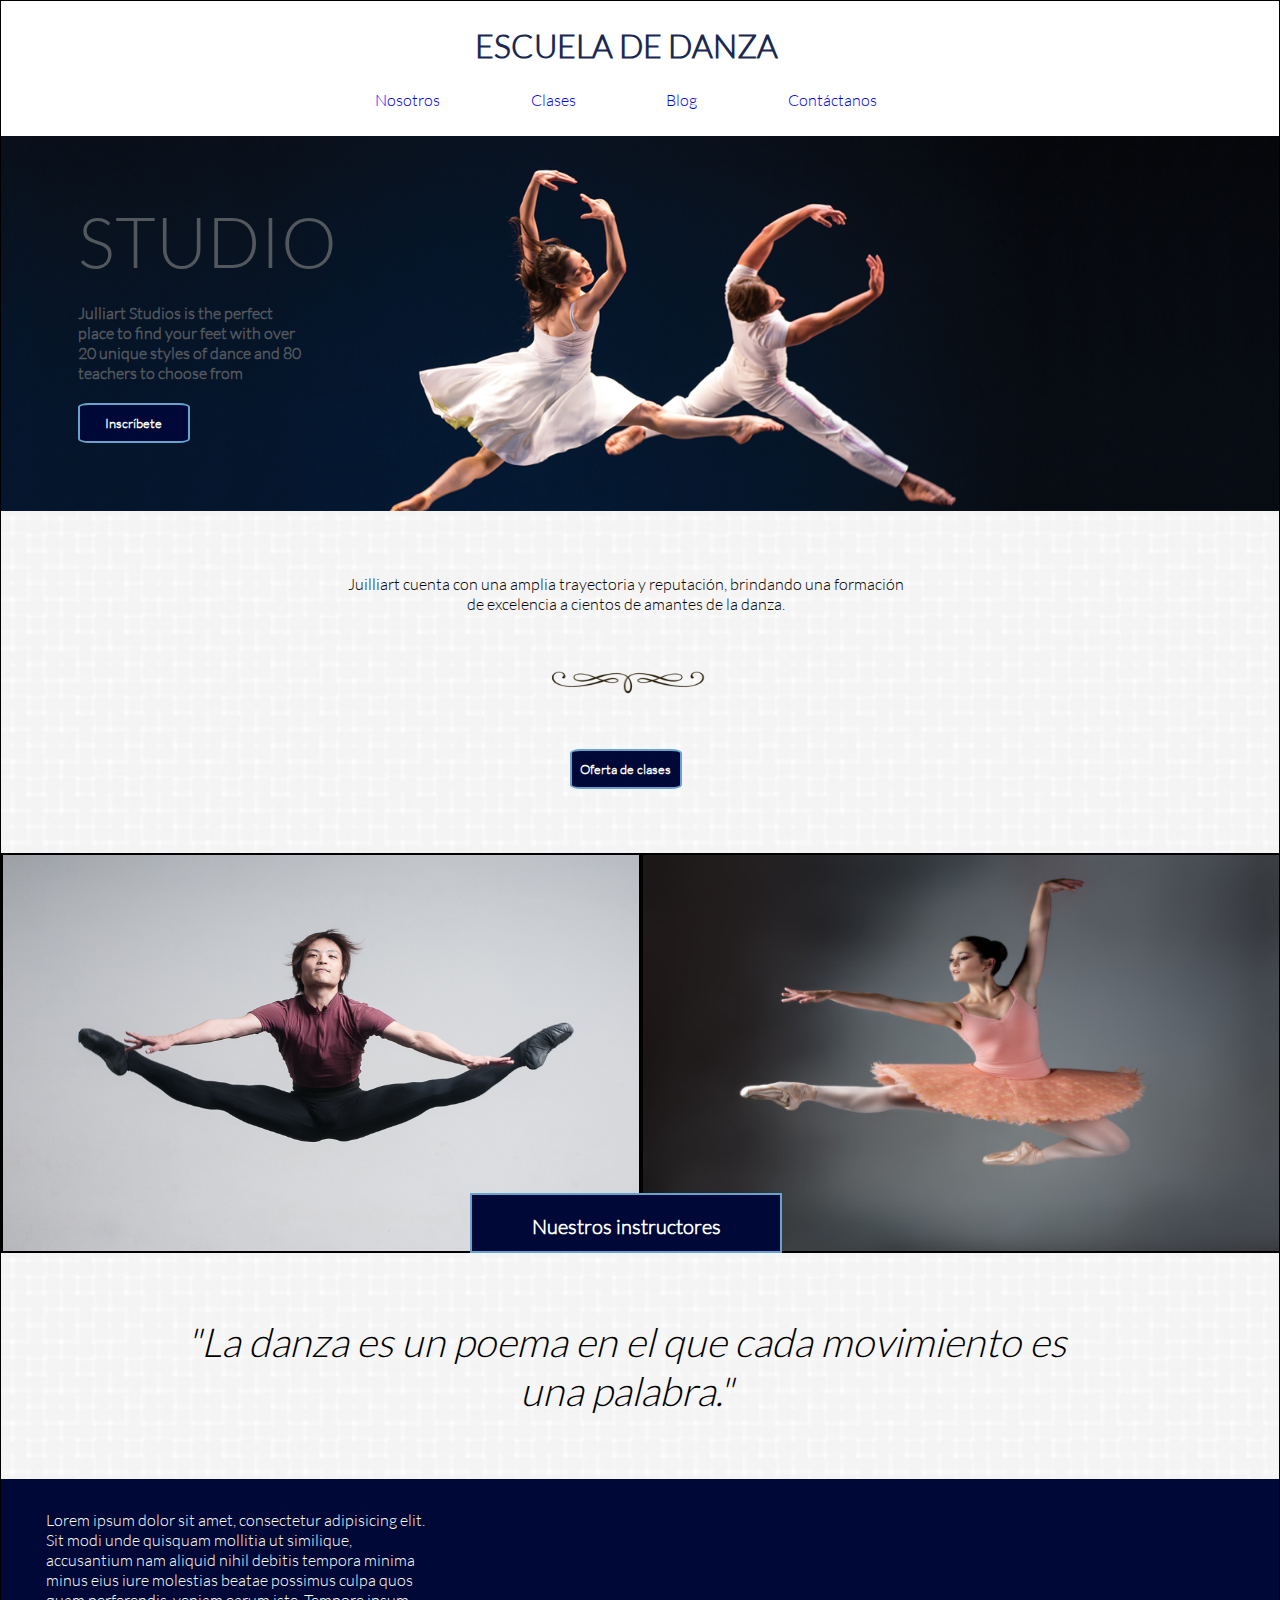
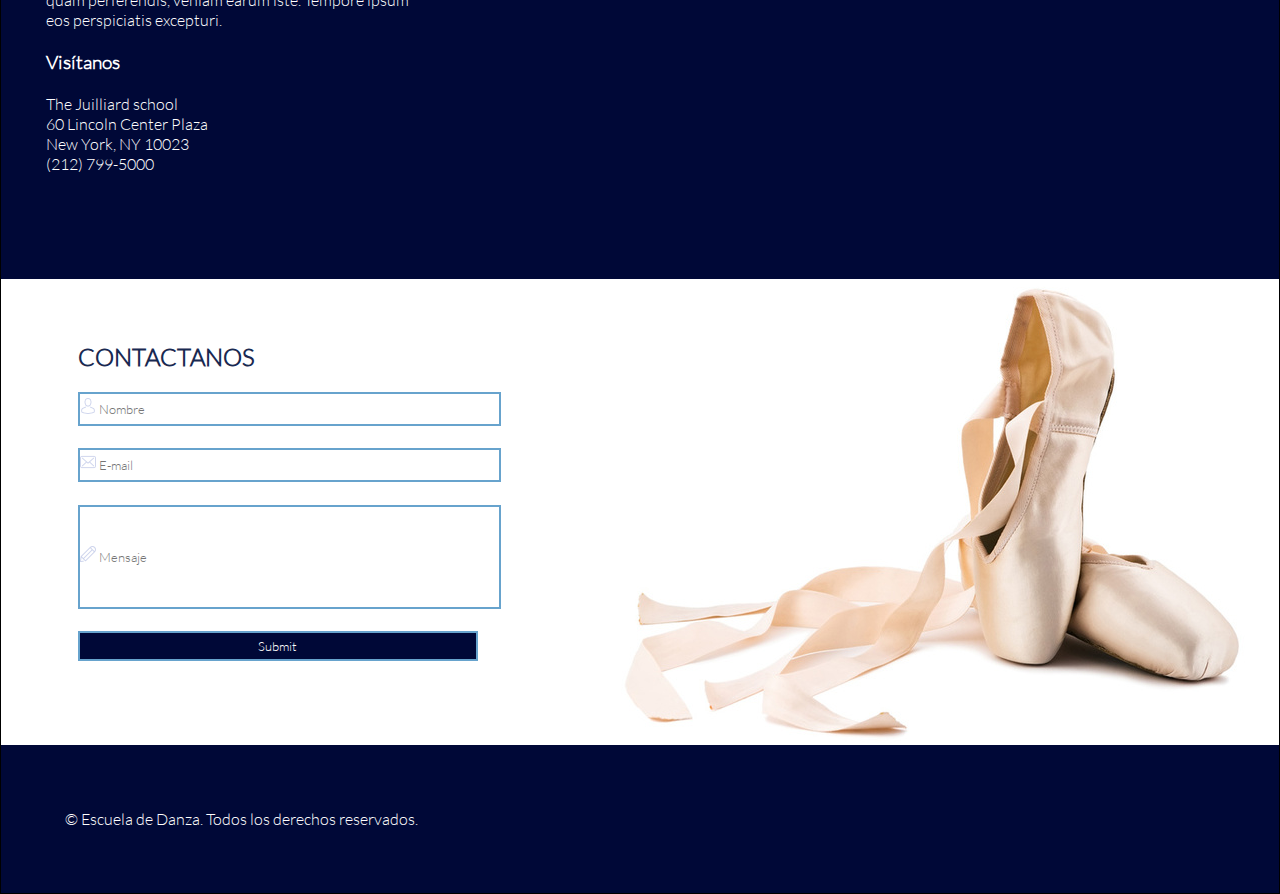
<file: index.html>
<!DOCTY@PE html>
<html>
	<head>
		<meta charset="UTF-8">
		<title>Escuela de Danza</title>
		<link rel='stylesheet' type='text/css' href='http://fonts.googleapis.com/css?family=Montserrat:400,700'>
		<link rel="stylesheet" type="text/css" href="css/grid-system.css">
		<link rel="stylesheet" type="text/css" href="css/utilities.css">
		<link rel="stylesheet" type="text/css" href="css/common.css">
		<link rel="stylesheet" type="text/css" href="css/main.css">
	</head>
	<body>
		<div class="container-fluid">
			<header> <!-- Inicio del header en comun para todas las paginas -->
				<div class="row">
					<div class="col-12">
						<a class="a-none-decoration" href="index.html"><h1 class=" pt-2 text-center text-blue">ESCUELA DE DANZA</h1></a> <!-- Titulo de la pagina -->
					</div>
				</div>
				<div class="row">
					<div class="col-12">
						<nav> <!-- Menu -->
							<ul class="text-center">
								<li class="li"><a class="a-none-decoration" href="nosotros.html" target="_blank">Nosotros</a></li>
								<li class="li"><a class="a-none-decoration" href="clases.html" target="_blank">Clases</a></li>
								<li class="li"><a class="a-none-decoration" href="blog.html" target="_blank">Blog</a></li>
								<li><a class="a-none-decoration" href="#contacto">Contáctanos</a></li>
							</ul>
						</nav> <!-- Termina el menu -->
					</div>
				</div>
			</header> <!-- Fin del header en comun para todas las paginas -->
			<section> <!-- Section 1 de home -->
				<div class="row mg-0 pt-2">
					<div class="col-12 bck_home">
						<div class="pd-5">
							<p class="text-gray titulo">STUDIO</p>
							<br>
							<p class="text-gray" id="p1"><b>Julliart Studios is the perfect place to find your feet with over 20 unique styles of dance and 80 teachers to choose from</b>
							</p>
							<br>
							<a href="#contacto"><button class="boton_general boton_chico text-white">
								<b>Inscríbete</b>
							</button></a>
						</div>
					</div>
				</div>
			</section> <!-- Fin de setion 1 de home -->
			<section><!-- Section 2 de home -->
				<div class="row mg-0">
					<div class="col-12 bck_oferta pd-5"> <!-- Background imagen -->
						<div class="row">
							<div class="col-12">
								<p class="text-center" id="p">Juilliart cuenta con una amplia trayectoria y reputación, brindando una formación de excelencia a cientos de amantes de la danza.</p>
								<img class="img_icono" src="img/decoration_1.png" alt="decoracion">
								<br>
								<a class="a-none-decoration" href="clases.html" target="_blank"><button class="boton_general boton_chico text-white" id="boton2"> <!-- Boton de oferta -->
										<b>Oferta de clases</b>
								</button></a>
							</div>
						</div>
					</div>
				</div>
				<div class="row"> <!--Imagen de instructores -->
					<div class="col-12">
						<img class="img_instructor" src="img/instructor_4.jpg" alt="instructor"> <!-- Instructor 1 -->
						<img class="img_instructor" id="mar_img" src="img/profesor_9.jpg" alt="profesora"> <!-- Instructor 2 -->
						<a class="a-none-decoration" href="nosotros.html" target="_blank"><div class="boton_general" id="pesp">
							<p class="text-white text-center"><b>Nuestros instructores</b></p>
						</div></a>
					</div>
				</div> <!--Termina imagen de instructores -->
				<div class="row mg-0">
					<div class="col-12 bck_oferta pd-5"> <!-- Background imagen -->
						<div class="row">
							<div class="col-12">
								<p class="text-center frase"><i>"La danza es un poema en el que cada movimiento es <br> una palabra."</i></p> <!--Frase-->
							</div>
						</div>
					</div> <!--Termina background imagen --> 
				</div> <!-- Termina row -->
			</section><!-- Termina section 2 de home -->
			<section> <!-- Section 3 de home -->
				<div class="row bck_blue mg-0">
					<div class="col-6">
						<div class="pd-5"> <!-- Div con informacion de la escuela -->
							<p class="p text-white">Lorem ipsum dolor sit amet, consectetur adipisicing elit. Sit modi unde quisquam mollitia ut similique, accusantium nam aliquid nihil debitis tempora minima minus eius iure molestias beatae possimus culpa quos quam perferendis, veniam earum iste. Tempore ipsum eos perspiciatis excepturi.</p>
							<br>
							<h3 class="text-white">Visítanos</h3><br>
							<p class="text-white">The Juilliard school <br>60 Lincoln Center Plaza <br>New York, NY 10023 <br>(212) 799-5000</p>
						</div>
					</div>
					<div class="col-6"> <!-- Adentro de este div se inserto la etiqueta iframe que contiene el mapa de google maps con una dirección --> 
						<iframe class="pd-5" src="https://www.google.com/maps/embed?pb=!1m18!1m12!1m3!1d3763.0964728311897!2d-99.17277588542743!3d19.408237246489264!2m3!1f0!2f0!3f0!3m2!1i1024!2i768!4f13.1!3m3!1m2!1s0x85d1ff41d49d82af%3A0xf979d41446ae524b!2sCalle+Campeche+280%2C+Hip%C3%B3dromo%2C+06100+Ciudad+de+M%C3%A9xico%2C+D.F.!5e0!3m2!1ses-419!2smx!4v1470261700321" width="600" height="400" frameborder="0" style="border:0" allowfullscreen></iframe>
					</div>
				</div>
			</section><!-- Termina section 3 de home -->
			<section> <!-- Section en comun con todas las paginas -->
				<div class="row mg-0">
					<div class="col-12">
						<div class="bck_zapatilla pd-5">
							<form action="" method="POST"> <!-- Formulario de contacto -->
								<a name="contacto" class="a-none-decoration"><h2 class="text-blue">CONTACTANOS</h2></a><br>
								<div class="div_form">
									<img src="img/avatar.png" alt="nombre">
									<input type="text" placeholder="Nombre">
								</div><br>
								<div class="div_form">
									<img src="img/envelope.png" alt="email">
									<input type="text" placeholder="E-mail">
								</div><br>
								<div class="div_form">
									<img src="img/edit.png" alt="mensaje">
									<input id="mensaje" type="text" placeholder="Mensaje">
								</div><br>
								<input class="boton_general text-white" type="submit">
							</form>
						</div>
					</div>
				</div>
			</section> <!--Section en comun con todas las paginas -->
			<footer><!--Footer en comun con todas las paginas -->
				<div class="row pd-5">
					<div class="col-12">
						<p class="text-white">&copy Escuela de Danza. Todos los derechos reservados.</p>
					</div>
				</div>
			</footer><!--Termina footer en comun con todas las paginas -->
		</div>
	</body>
</html>
</file>
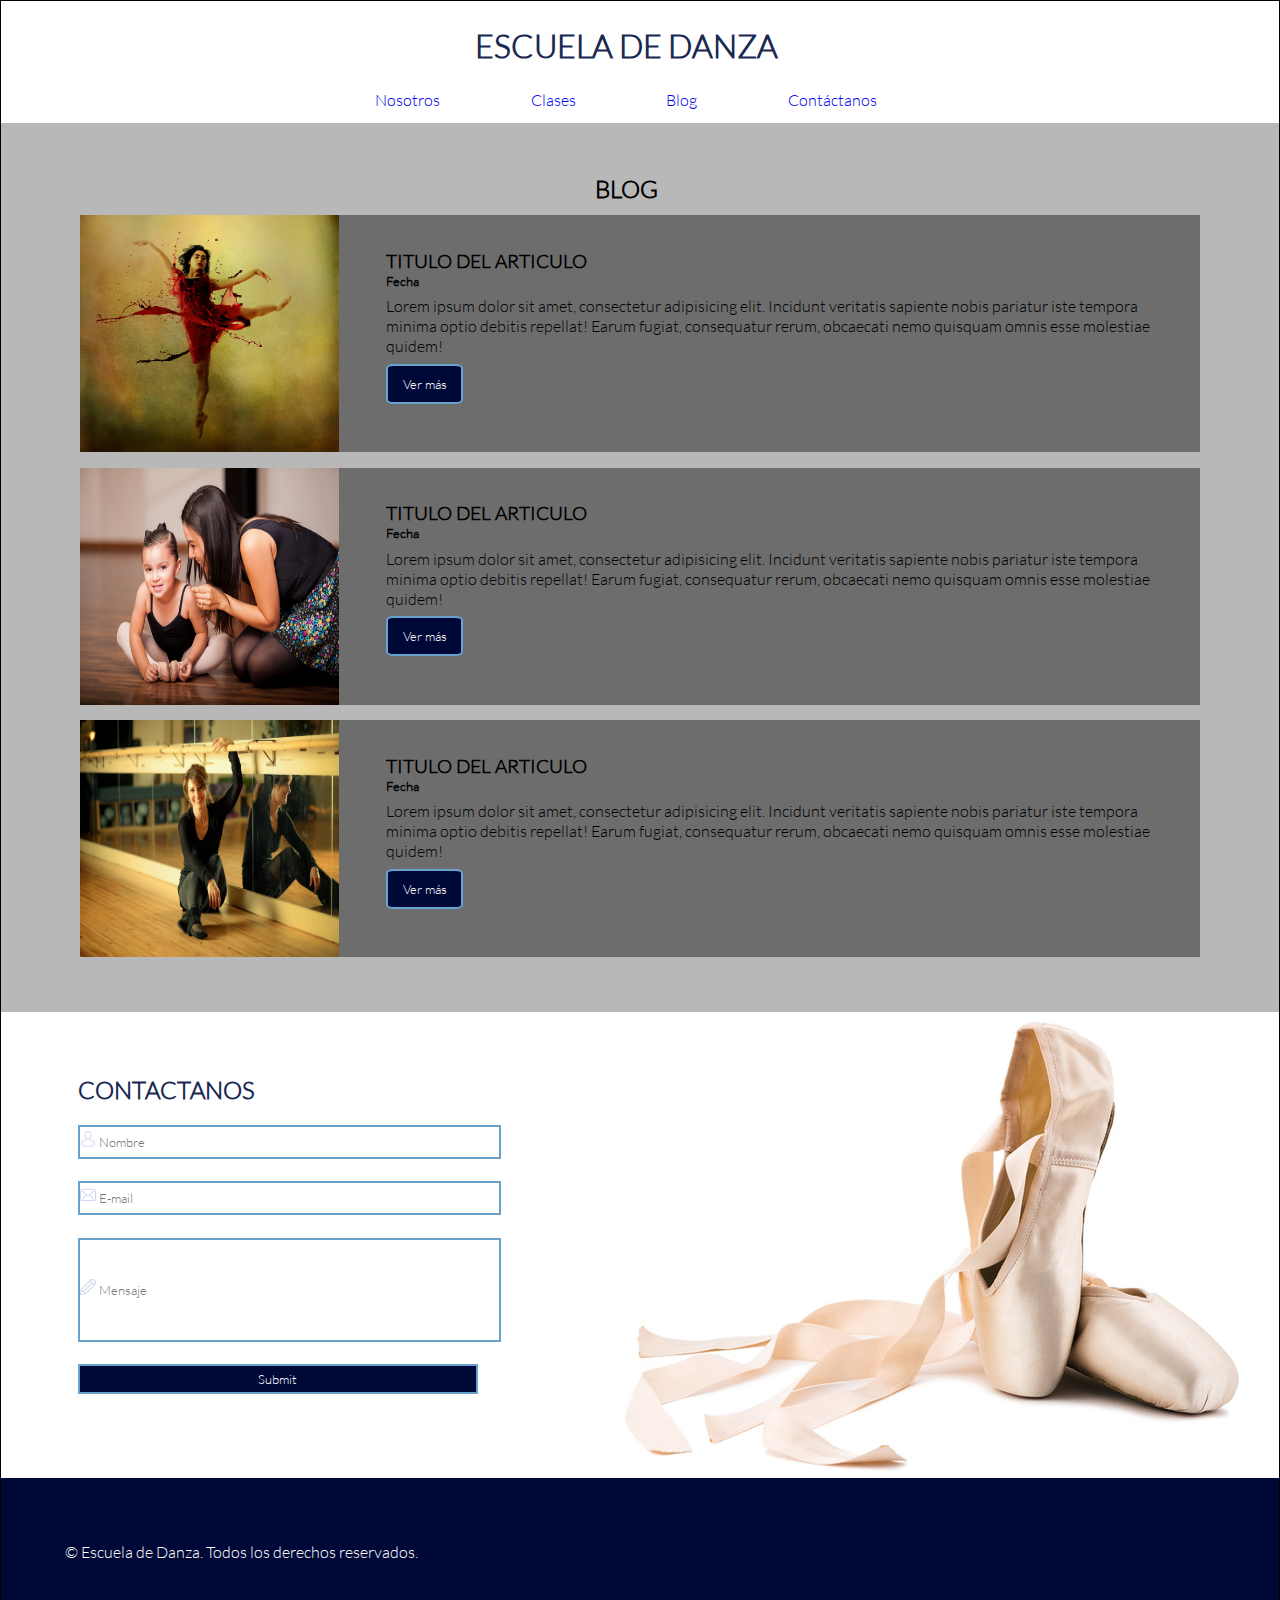
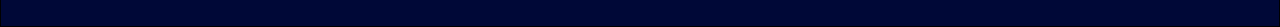
<file: blog.html>
<!DOCTYPE html>
<html>
	<head>
		<meta charset="UTF-8">
		<title>Escuela de Danza</title>
		<link rel='stylesheet' type='text/css' href='http://fonts.googleapis.com/css?family=Montserrat:400,700'>
		<link rel="stylesheet" type="text/css" href="css/grid-system.css">
		<link rel="stylesheet" type="text/css" href="css/utilities.css">
		<link rel="stylesheet" type="text/css" href="css/common.css">
		<link rel="stylesheet" type="text/css" href="css/blog.css">
	</head>
	<body>
		<div class="container-fluid">
			<header> <!-- Inicio del header en comun para todas las paginas -->
				<div class="row">
					<div class="col-12">
						<a class="a-none-decoration" href="index.html"><h1 class=" pt-2 text-center text-blue">ESCUELA DE DANZA</h1></a> <!-- Titulo de la pagina -->
					</div>
				</div>
				<div class="row">
					<div class="col-12">
						<nav> <!-- Menu -->
							<ul class="text-center">
								<li class="li"><a class="a-none-decoration" href="nosotros.html" target="_blank">Nosotros</a></li>
								<li class="li"><a class="a-none-decoration" href="clases.html" target="_blank">Clases</a></li>
								<li class="li"><a class="a-none-decoration" href="blog.html">Blog</a></li>
								<li><a class="a-none-decoration" href="#contacto">Contáctanos</a></li>
							</ul>
						</nav> <!-- Termina el menu -->
					</div>
				</div>
			</header> <!-- Fin del header en comun para todas las paginas -->
			<!-- ---------------------------- -->
			<section> <!-- Section 1 de blog -->
				<div class="row mg-0 bc_gray padding boton">
					<div class="col-12">
						<div class="row"> <!-- Renglon 1 -->
							<div class="col-12">
								<h2 class="text-center">BLOG</h2> <!-- Titulo de la seccion -->
							</div>
						</div>
						<div class="row boton"> <!-- Primer blog -->
							<div class="col-3">
								<img class="img_blog" src="img/blog1.jpg" alt="baile"> <!-- Imagen del blog -->
							</div>
							<div class="col-9 bc_resaltador">
								<div class="div_height padding">
									<h3>TITULO DEL ARTICULO</h3> <!--Informacion del blog -->
									<h5>Fecha</h5>
									<div>Lorem ipsum dolor sit amet, consectetur adipisicing elit. Incidunt veritatis sapiente nobis pariatur iste tempora minima optio debitis repellat! Earum fugiat, consequatur rerum, obcaecati nemo quisquam omnis esse molestiae quidem!</div>
									
									<button class="boton_general boton_chico boton text-white">Ver más</button>
								</div>
							</div>
						</div> <!-- Termina primer blog -->
						<div class="row boton"> <!-- Segundo blog -->
							<div class="col-3">
								<img class="img_blog" src="img/profesor_5.jpg" alt="niños"> <!-- Imagen del blog -->
							</div>
							<div class="col-9 bc_resaltador">
								<div class="div_height padding">
									<h3>TITULO DEL ARTICULO</h3> <!-- Informacion del blog -->
									<h5>Fecha</h5>
									<div>Lorem ipsum dolor sit amet, consectetur adipisicing elit. Incidunt veritatis sapiente nobis pariatur iste tempora minima optio debitis repellat! Earum fugiat, consequatur rerum, obcaecati nemo quisquam omnis esse molestiae quidem!</div>
									<button class="boton_general boton_chico boton text-white">Ver más</button>
								</div>
							</div>
						</div> <!-- Termina segundo blog -->
						<div class="row boton"> <!-- Tercer blog -->
							<div class="col-3" id="instructor">
								<img class="img_blog" src="img/instructor_1.jpg" alt="instructor"> <!-- Imagen del blog -->
							</div>
							<div class="col-9 bc_resaltador">
								<div class=" div_height padding">
									<h3>TITULO DEL ARTICULO</h3> <!-- Informacion del blog -->
									<h5>Fecha</h5>
									<div>Lorem ipsum dolor sit amet, consectetur adipisicing elit. Incidunt veritatis sapiente nobis pariatur iste tempora minima optio debitis repellat! Earum fugiat, consequatur rerum, obcaecati nemo quisquam omnis esse molestiae quidem!</div>
									<button class="boton_general boton_chico boton text-white">Ver más</button>
								</div>
							</div>
						</div> <!-- Termina tercer blog -->
					</div>
				</div>
			</section> <!-- Termina section 1 del blog -->
			<!-- ---------------------------- -->
			<section> <!-- Section en comun con todas las paginas -->
				<div class="row mg-0">
					<div class="col-12">
						<div class="bck_zapatilla pd-5">
							<form action="" method="POST"> <!-- Formulario de contacto -->
								<a name="contacto" class="a-none-decoration"><h2 class="text-blue">CONTACTANOS</h2></a><br>
								<div class="div_form">
									<img src="img/avatar.png" alt="nombre">
									<input type="text" placeholder="Nombre">
								</div><br>
								<div class="div_form">
									<img src="img/envelope.png" alt="email">
									<input type="text" placeholder="E-mail">
								</div><br>
								<div class="div_form">
									<img src="img/edit.png" alt="mensaje">
									<input id="mensaje" type="text" placeholder="Mensaje">
								</div><br>
								<input class="boton_general text-white" type="submit">
							</form>
						</div>
					</div>
				</div>
			</section> <!--Section en comun con todas las paginas -->
			<footer><!--Footer en comun con todas las paginas -->
				<div class="row pd-5">
					<div class="col-12">
						<p class="text-white">&copy Escuela de Danza. Todos los derechos reservados.</p>
					</div>
				</div>
			</footer><!--Termina footer en comun con todas las paginas -->
		</div>
	</body>
</html>
</file>
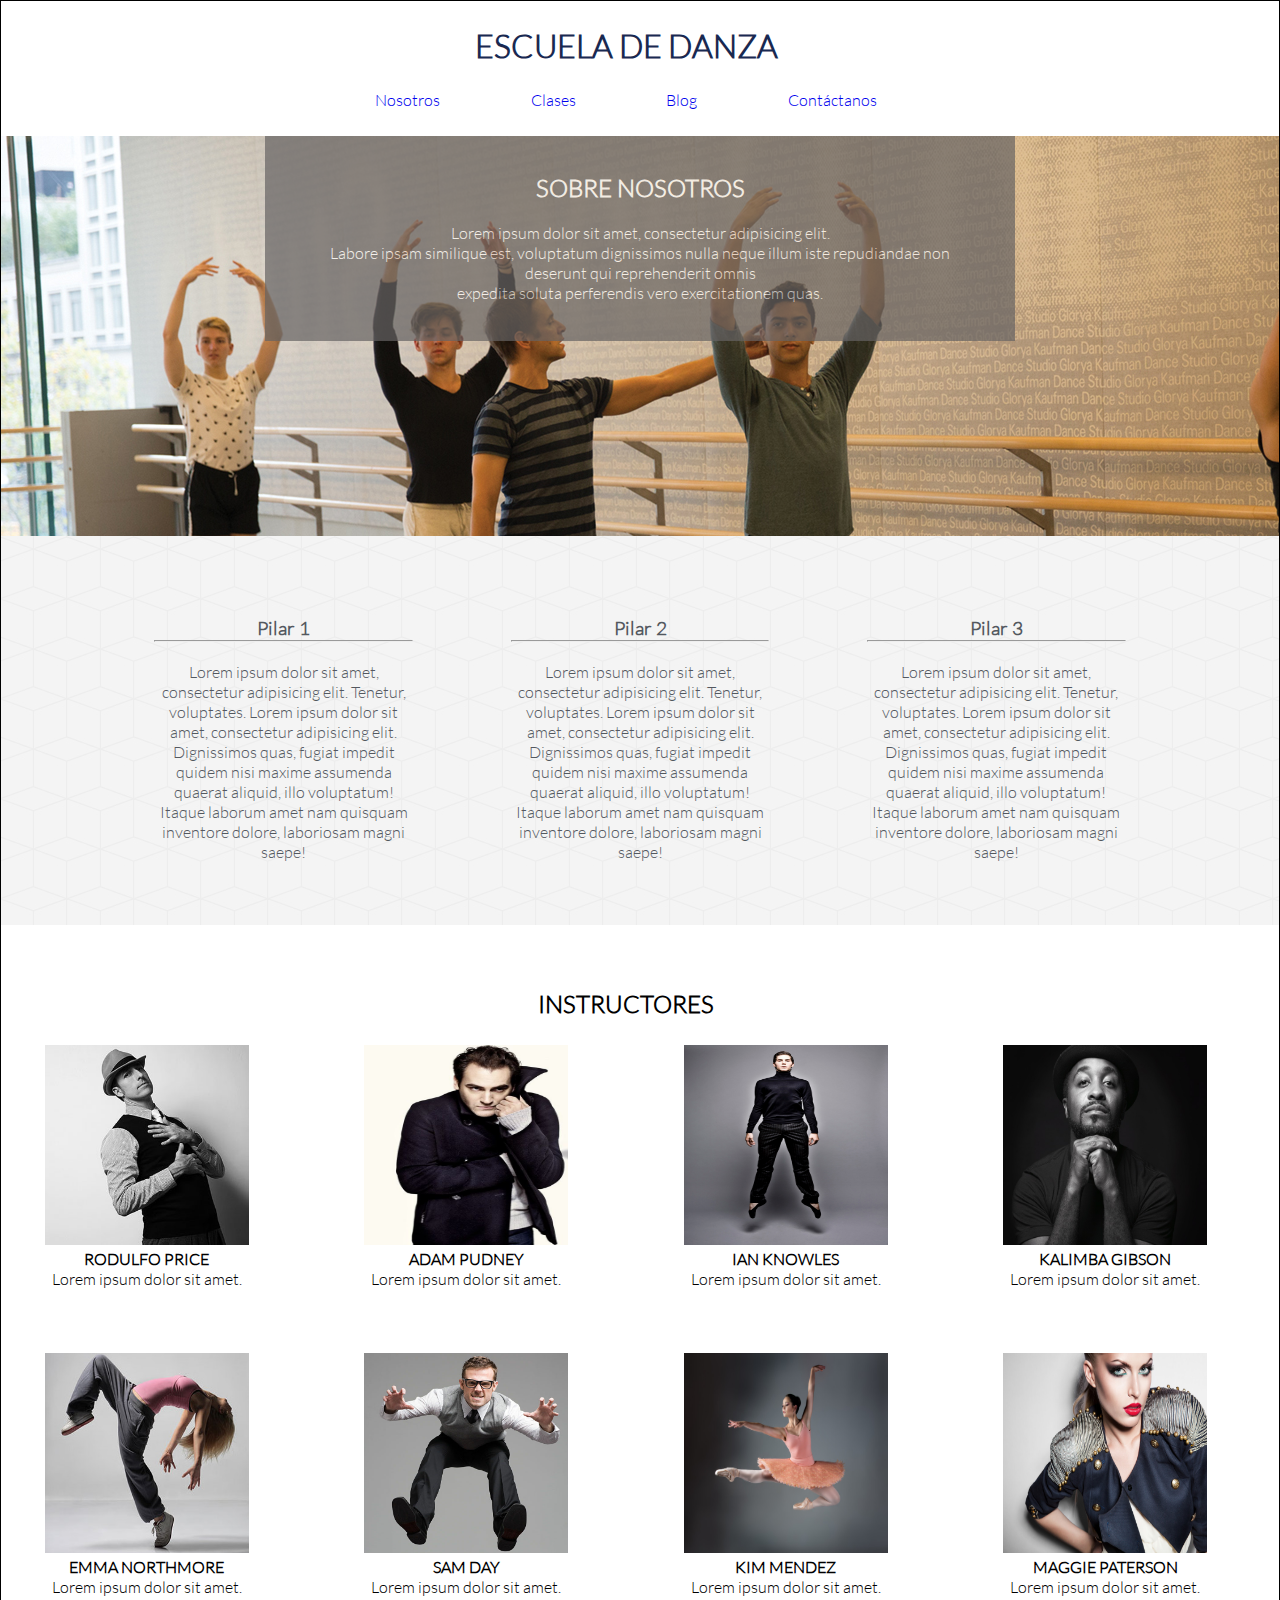
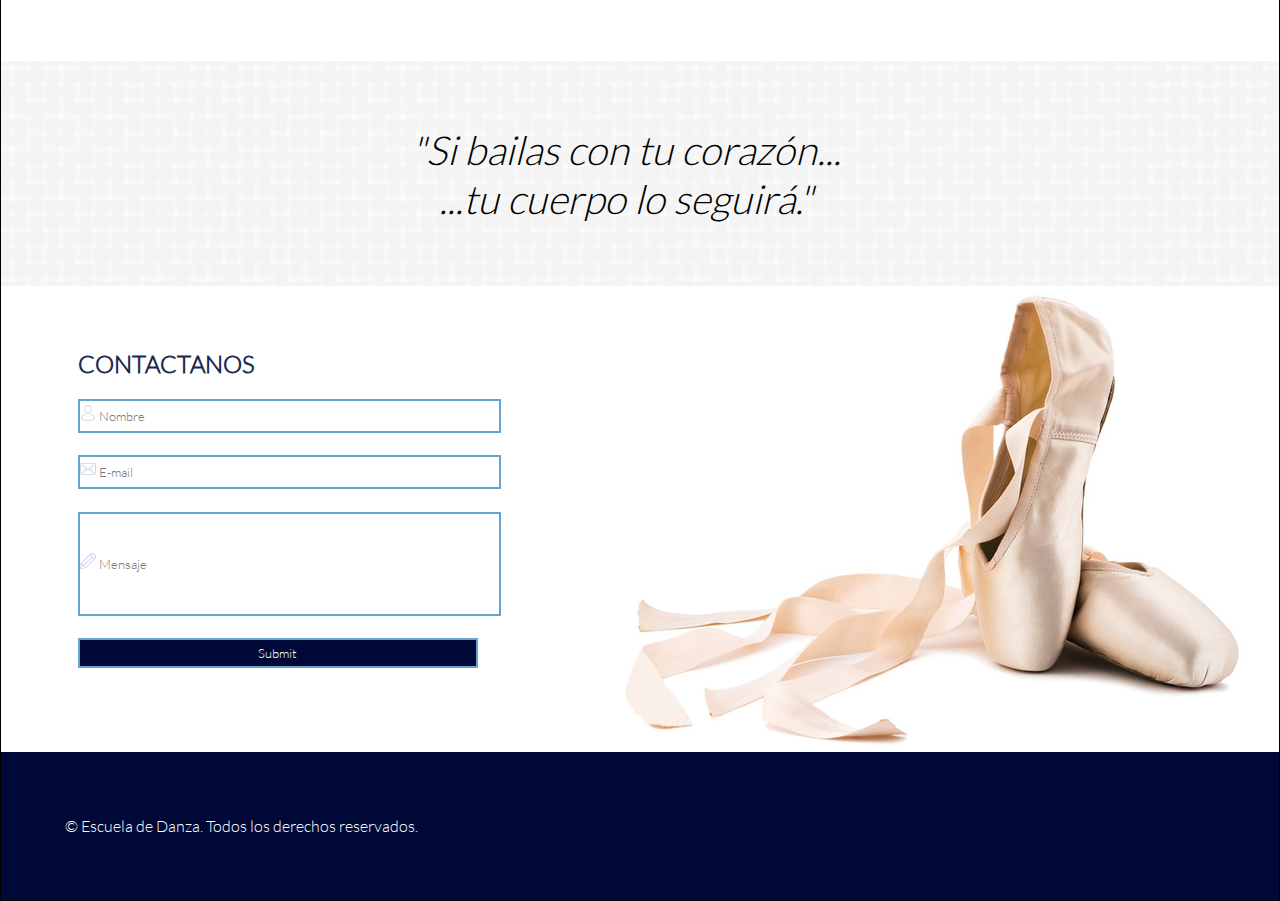
<file: nosotros.html>
<!DOCTYPE html>
<html>
	<head>
		<meta charset="UTF-8">
		<title>Escuela de Danza</title>
		<link rel='stylesheet' type='text/css' href='http://fonts.googleapis.com/css?family=Montserrat:400,700'>
		<link rel="stylesheet" type="text/css" href="css/grid-system.css">
		<link rel="stylesheet" type="text/css" href="css/utilities.css">
		<link rel="stylesheet" type="text/css" href="css/common.css">
		<link rel="stylesheet" type="text/css" href="css/nosotros.css">
	</head>
	<body>
		<div class="container-fluid">
			<header> <!-- Inicio del header en comun para todas las paginas -->
				<div class="row">
					<div class="col-12">
						<a class="a-none-decoration" href="index.html"><h1 class=" pt-2 text-center text-blue">ESCUELA DE DANZA</h1></a> <!-- Titulo de la pagina -->
					</div>
				</div>
				<div class="row">
					<div class="col-12">
						<nav> <!-- Menu -->
							<ul class="text-center">
								<li class="li"><a class="a-none-decoration" href="nosotros.html">Nosotros</a></li>
								<li class="li"><a class="a-none-decoration" href="clases.html" target="_blank">Clases</a></li>
								<li class="li"><a class="a-none-decoration" href="blog.html" target="_blank">Blog</a></li>
								<li><a class="a-none-decoration" href="#contacto">Contáctanos</a></li>
							</ul>
						</nav> <!-- Termina el menu -->
					</div>
				</div>
			</header> <!-- Fin del header en comun para todas las paginas -->
			<section> <!-- Section 1 de nosotros -->
				<div class="row mg-0 pt-2">
					<div class="col-12 bck_nosotros">
						<div class="div_transparente text-center text-white"> <!-- Div transparente que se coloca sobre el background permitiendo ver la imagen del mismo -->
							<h2>SOBRE NOSOTROS</h2><br>
							<span>Lorem ipsum dolor sit amet, consectetur adipisicing elit. <br>Labore ipsam similique est, voluptatum dignissimos nulla neque illum iste repudiandae non deserunt qui reprehenderit omnis <br> expedita soluta perferendis vero exercitationem quas.</span>
						</div>
					</div>
				</div>
			</section> <!-- Termina section 1 de nosotros -->
			<section> <!-- Section 2 de nosotros -->
				<div class="row bck_cubos mg-0 pb-5">
					<div class="col-4" align="right"> <!-- Pilar 1 -->
						<div class="div_pilares text-center text-gray">
							<h3>Pilar 1</h3>
							<hr><br>
							<p>Lorem ipsum dolor sit amet, consectetur adipisicing elit. Tenetur, voluptates. Lorem ipsum dolor sit amet, consectetur adipisicing elit. Dignissimos quas, fugiat impedit quidem nisi maxime assumenda quaerat aliquid, illo voluptatum! Itaque laborum amet nam quisquam inventore dolore, laboriosam magni saepe! </p>
						</div>
					</div>
					<div class="col-4" align="center"> <!-- Pilar 2 -->
						<div class="div_pilares text-center text-gray">
							<h3>Pilar 2</h3>
							<hr><br>
							<p>Lorem ipsum dolor sit amet, consectetur adipisicing elit. Tenetur, voluptates. Lorem ipsum dolor sit amet, consectetur adipisicing elit. Dignissimos quas, fugiat impedit quidem nisi maxime assumenda quaerat aliquid, illo voluptatum! Itaque laborum amet nam quisquam inventore dolore, laboriosam magni saepe! </p>
						</div>
					</div>
					<div class="col-4"> <!-- Pilar 3 -->
						<div class="div_pilares text-center text-gray">
							<h3>Pilar 3</h3>
							<hr><br>
							<p>Lorem ipsum dolor sit amet, consectetur adipisicing elit. Tenetur, voluptates. Lorem ipsum dolor sit amet, consectetur adipisicing elit. Dignissimos quas, fugiat impedit quidem nisi maxime assumenda quaerat aliquid, illo voluptatum! Itaque laborum amet nam quisquam inventore dolore, laboriosam magni saepe! </p>
						</div>
					</div>
				</div>
			</section> <!-- Termina section 2 de nosotros -->
			<section> <!--Section 3 Instructores nosotros -->
				<div class="row pt-5">
					<div class="col-12">
						<h2 class="text-center">INSTRUCTORES</h2> <!-- Titulo instructores -->
					</div>
				</div>
				<div class="row pt-2"> <!-- Renglon 1 de instructores -->
					<div class="col-3" align="center"> <!-- Instructor 1 -->
						<img class="img_instructores" src="img/profesor_4.jpg" alt="rodolfo">
						<h4>RODULFO PRICE</h4>
						<p>Lorem ipsum dolor sit amet.</p>
					</div>
					<div class="col-3" align="center"> <!-- Instructor 2 -->
						<img class="img_instructores" src="img/profesor_14.jpg" alt="adam">
						<h4>ADAM PUDNEY</h4>
						<p>Lorem ipsum dolor sit amet.</p>
					</div>
					<div class="col-3" align="center"> <!-- Instructor 3 -->
						<img class="img_instructores" src="img/profesor_1.jpg" alt="ian">
						<h4>IAN KNOWLES</h4>
						<p>Lorem ipsum dolor sit amet.</p>
					</div>
					<div class="col-3" align="center"> <!-- Instructor 4 -->
						<img class="img_instructores" src="img/profesor_10.jpg" alt="gibson">
						<h4>KALIMBA GIBSON</h4>
						<p>Lorem ipsum dolor sit amet.</p>
					</div>
				</div> <!-- Termina el renglon 1 de instructores -->
				<div class="row pt-5 pb-5"> <!-- Renglon 2 de instructores -->
					<div class="col-3" align="center"> <!-- Instructor 1 -->
						<img class="img_instructores" src="img/profesor_11.jpg" alt="rodolfo">
						<h4>EMMA NORTHMORE</h4>
						<p>Lorem ipsum dolor sit amet.</p>
					</div>
					<div class="col-3" align="center"> <!-- Instructor 2 -->
						<img class="img_instructores" src="img/profesor_12.jpg" alt="adam">
						<h4>SAM DAY</h4>
						<p>Lorem ipsum dolor sit amet.</p>
					</div>
					<div class="col-3" align="center"> <!-- Instructor 3 -->
						<img class="img_instructores" src="img/profesor_9.jpg" alt="ian">
						<h4>KIM MENDEZ</h4>
						<p>Lorem ipsum dolor sit amet.</p>
					</div>
					<div class="col-3" align="center"> <!-- Instructor 4 -->
						<img class="img_instructores" src="img/profesor_15.jpg" alt="gibson">
						<h4>MAGGIE PATERSON </h4>
						<p>Lorem ipsum dolor sit amet.</p>
					</div>
				</div> <!-- Termina renglon 2 de instructores -->
			</section> <!-- Termina section 3 instructores nosotros -->
			<!-- ------------------------------------------------------ -->
			<section> <!-- Section de frases -->
				<div class="row mg-0">
					<div class="col-12 bck_oferta pd-5"> <!-- Background imagen -->
						<div class="row">
							<div class="col-12">
								<p class="text-center frase"><i>"Si bailas con tu corazón... <br>...tu cuerpo lo seguirá."</i></p> <!--Frase-->
							</div>
						</div>
					</div> <!--Termina background imagen --> 
				</div> <!-- Termina row -->
			</section> <!-- Termina section de frases -->
			<section> <!-- Section en comun con todas las paginas -->
				<div class="row mg-0">
					<div class="col-12">
						<div class="bck_zapatilla pd-5">
							<form action="" method="POST"> <!-- Formulario de contacto -->
								<a name="contacto" class="a-none-decoration"><h2 class="text-blue">CONTACTANOS</h2></a><br>
								<div class="div_form">
									<img src="img/avatar.png" alt="nombre">
									<input type="text" placeholder="Nombre">
								</div><br>
								<div class="div_form">
									<img src="img/envelope.png" alt="email">
									<input type="text" placeholder="E-mail">
								</div><br>
								<div class="div_form">
									<img src="img/edit.png" alt="mensaje">
									<input id="mensaje" type="text" placeholder="Mensaje">
								</div><br>
								<input class="boton_general text-white" type="submit">
							</form>
						</div>
					</div>
				</div>
			</section> <!--Section en comun con todas las paginas -->
			<footer><!--Footer en comun con todas las paginas -->
				<div class="row pd-5">
					<div class="col-12">
						<p class="text-white">&copy Escuela de Danza. Todos los derechos reservados.</p>
					</div>
				</div>
			</footer><!--Termina footer en comun con todas las paginas -->
		</div>
	</body>
</html>
</file>
<file: css/grid-system.css>
/* GLOBAL */
* {
  box-sizing: border-box;
  margin: 0;
  padding: 0;
 }

.text-center {
	text-align: center;
}

.text-right {
	text-align: right;
}

/* Grid system */

.container {
	width: 968px;
	padding-left: 14px; 
	padding-right: 14px;
	margin: 0px auto;
	position: relative;
}

.container-fluid {
	width: 100%;
	border: 1px solid black;
}

.row {
	width: 100%;
	margin-left: -14px;
	margin-right: -14px;
}

.row:before, .row:after{
  content: " ";
  display: table;
}

.row:after {
  clear: both;
}

[class*="col-"] {
	min-height: 7px;
	padding: 0 14px;
	float: left;
}

.col-1 {
	/* (1 / 12) x 100 */
	width: 8.333333%;
} 

.col-2 {
	/* (2 / 12) x 100 */
	width: 16.666667%;
} 

.col-3 {
	/* (3 / 12) x 100 */
	width: 25%;
} 

.col-4 {
	/* (4 / 12) x 100 */
	width: 33.333333%;
}

.col-5 {
	/* (5 / 12) x 100 */
	width: 41.666667%;
}

.col-6 {
	/* (6 / 12) x 100 */
	width: 50%;
} 

.col-7 {
	/* (7 / 12) x 100 */
	width: 58.333333%;
}

.col-8 {
	/* (8 / 12) x 100 */
	width: 66.666667%;
}

.col-9 {
	/* (9 / 12) x 100 */
	width: 75%;
}

.col-10 {
	/* (10 / 12) x 100 */
	width: 83.333333%;
}

.col-11 {
	/* (11 / 12) x 100 */
	width: 91.666667%;
}

.col-12 {
	/* (12 / 12) x 100 */
	width: 100%;
}
</file>
<file: css/utilities.css>
/*Global*/
*{
	font-family: "Latolight";
}

@font-face{
	font-family: LatoHeavy;
	src: url(../fonts/LatoHeavy.ttf);
}
@font-face{
	font-family:Latolight ;
	src: url(../fonts/Latolight.ttf);
}
@font-face{
	font-family: DolceVita;
	src: url(../fonts/DolceVita.ttf);
}
@font-face{
	font-family: Neoteric-Bold;
	src: url(../fonts/Neoteric-Bold.ttf);
}

/* Shortcuts */

.pd-0{
	padding: 0;
}
.pt-5{
	padding-top: 5%;
}

.pt-2{
	padding-top: 2%;
}

.pd-5{
	padding: 5%;
}

.pb-5{
	padding-bottom: 5%;
}
.mg-0{
	margin: 0;
}
.w-100{
	width: 100%;
}
.lh{
	line-height: 1.5;
}
.text-center{
	text-align: center;
}
.text-left{
	text-align: left;
}
.text-white{
	color: white;
}
.text-gray{
	color: rgb(83, 88, 95);
}
.text-blue{
 color: #192951;
}
.a-none-decoration{
	text-decoration: none;
}
.bg-gray{
	background-color: rgb(244, 244, 244);
}
.bg-img-block{
	background-size: cover;
	background-repeat: no-repeat;
	background-position: center;
}
</file>
<file: css/common.css>
li{
	display: inline-block;
	margin-top: 2%;
}

.li{
	margin-right: 7%;
}
.boton_general{
	background-color: #000837;
	border: 2px solid #67A3CD;
}
.boton_chico{
	width: 10%;
	height: 40px;
	border-radius: 10%;
}
.frase{
	font-size: 40px;
}

.bck_blue{
	background-color:#000837; 
}

.bck_oferta{
	background-image: url("../img/textura_2.jpg");
	background-size: 100%;
}

.bck_zapatilla{
	background-image: url("../img/shoes_1.jpg");
	background-repeat: no-repeat;
	background-position: right;
	/*background-size: 100%;*/
	height: 466px;
	width: 100%;
}

.div_transparente{
	/*border: 1px solid black;*/
	width: 60%;
	/*height: 100%;*/
	/*margin-top: 135px;*/
	margin-left: 20%;
	background-color: #666363; 
	opacity: 0.7;
	padding: 3%;
}

input{
	width: 400px;
	height: 30px;
	border: none;
	margin-bottom: 0%;
	outline: none;
}
#mensaje{
	height: 100px;
}

.div_form{
	display: inline-block;
	border: 2px solid #67A3CD;
	margin-bottom: 2%;
}

footer{
	background-color: #000837; 
}
</file>
<file: css/main.css>
.bck_home{
	background-image: url("../img/dance_1.jpg");
	height: 375px;
	background-size: 100%;
}

#p1{
	width: 20%;
}

#p{
	width: 50%;
	margin-left: 25%;
}

.titulo{
	font-size: 70px;
}

.img_icono{
	width: 15%;
	height: 15%;
	margin-left: 42.5%;
}

#boton2{
	margin-left: 45%;
}

.img_instructor{
	height: 400px;
	width: 50%;
	position: absolute;
	border: 2px solid black;
}

#mar_img{
	margin-left: 50%;
}

#pesp{
	position: relative;
	width: 25%;
	height: 60px;
	padding-top: 1.5%;
	font-size: 20px;
	margin-left: 37.5%;
	margin-top:340px;
}
.p{
	width: 70%;
}
</file>
<file: css/blog.css>
.bc_gray{
	background-color: #B9B8B8;
}
.bc_resaltador{
	background-color: #6D6D6D;
}
.div_height{
	height: 237px;
}
.padding{
	padding: 4%;
}
.boton{
	margin-top: 1%;
}

.img_blog{
	width: 100%;
	height: 237px;
	margin-left: 5.2%;
}
h5{
	margin-bottom: 1%
}
</file>
<file: css/nosotros.css>
.bck_nosotros{
	background-image: url(../img/dance_7.jpg);
	/*background-size: 100%;*/
	height: 400px;
}

.bck_cubos{
	background-image: url("../img/cubes.png");
	height: 100%;
}
.div_pilares{
	/*border: 1px solid black;*/
	width: 65%;
	margin-top: 80px;
}
.img_instructores{
	width: 70%;
	height: 200px;
}
</file>
